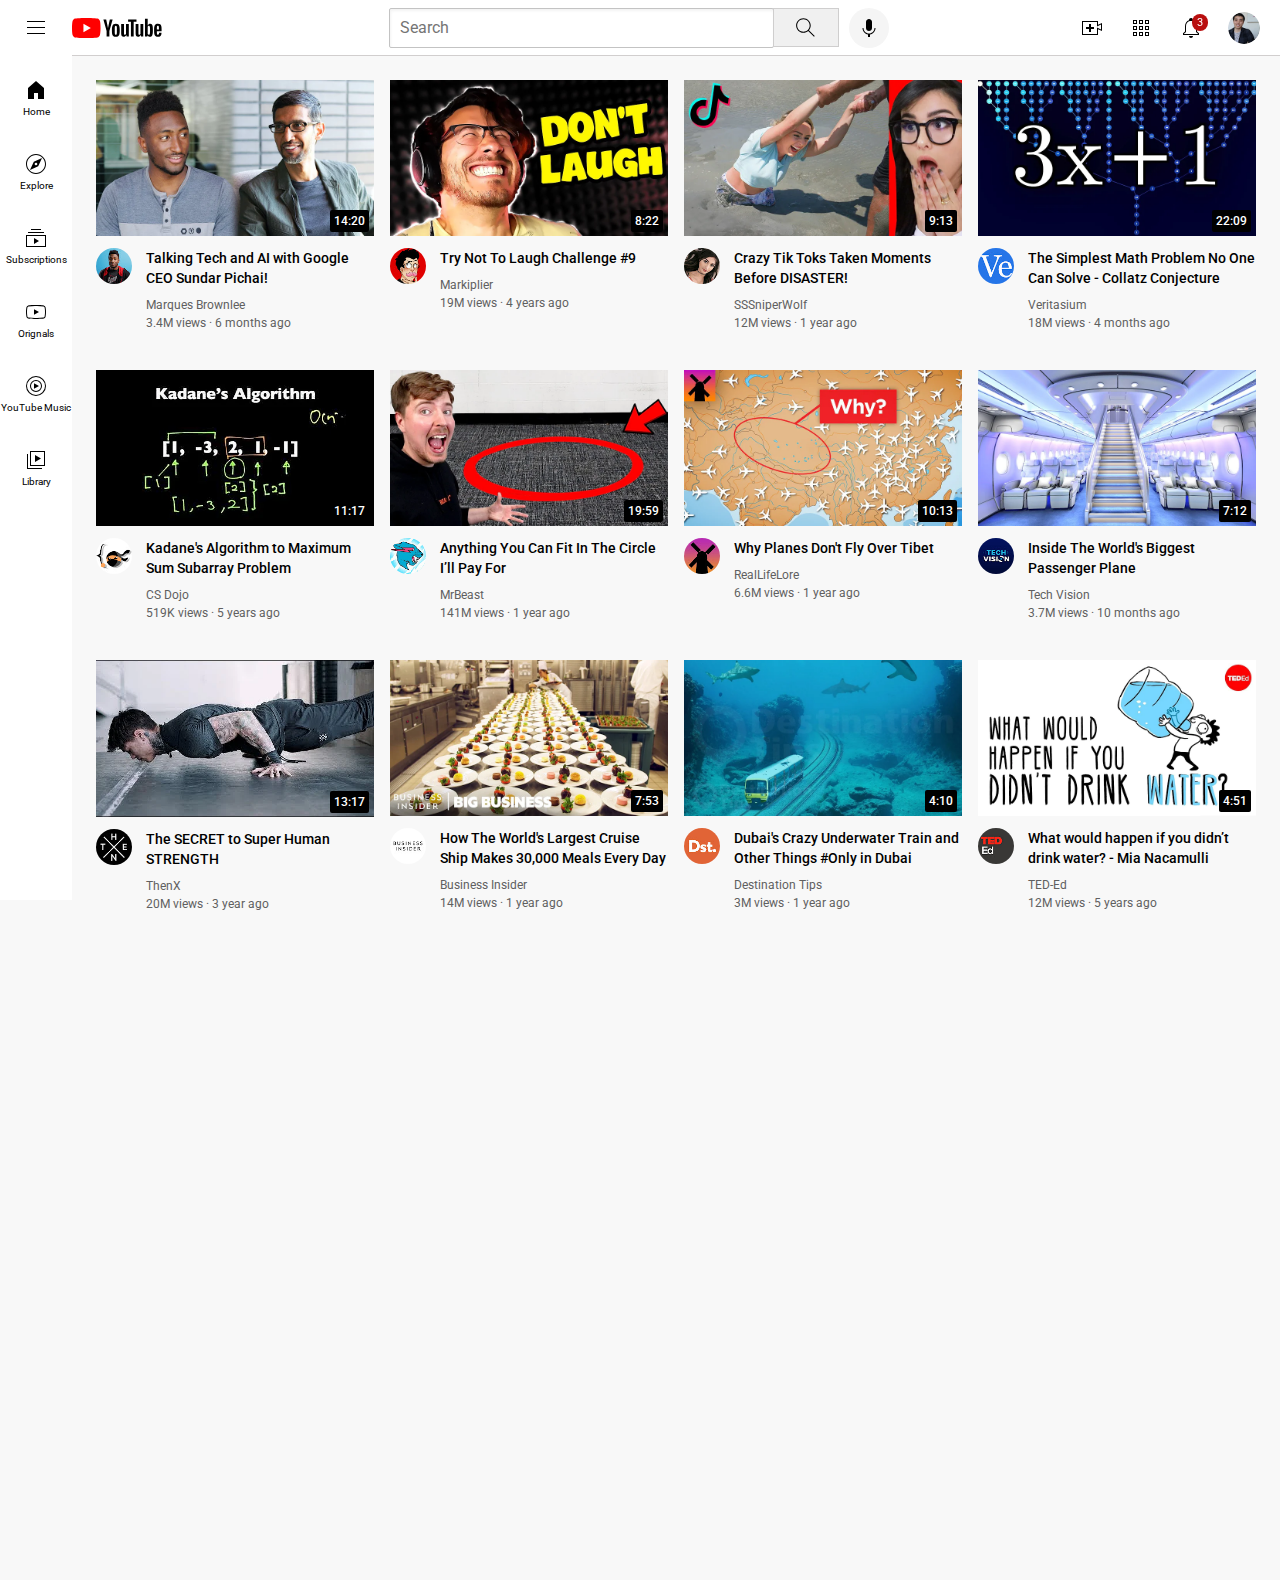
<file: index.html>
<!DOCTYPE html>
<html>
  <head>
    <title>Youtube Clone</title>
    <link rel="preconnect" href="https://fonts.googleapis.com" />
    <link rel="preconnect" href="https://fonts.gstatic.com" crossorigin />
    <link
      href="https://fonts.googleapis.com/css2?family=Roboto:wght@400;500;700&display=swap"
      rel="stylesheet"/>
    <link rel="stylesheet" href="styles/general.css">
    <link rel="stylesheet" href="styles/header.css">
    <link rel="stylesheet" href="styles/video.css">
    <link rel="stylesheet" href="styles/sidebar.css">


  </head>
  <body>
    <header class="header">
      <div class="left-section">
        <img class="hamburger-menu" src="icons/hamburger-menu.svg">
        <img class="youtube-logo" src="icons/youtube-logo.svg">
      </div>
      <div class="middle-section">
        <input class="search-bar" type="text" placeholder="Search">
        <button class="search-button">
          <img class="search-icon" src="icons/search.svg">
          <div class="tooltip">Search</div>
        </button>
        <!--Always put position absolute inside position relative-->
        <button class="voice-search-button">
          <img class="voice-search-icon" src="icons/voice-search-icon.svg">
          <div class="tooltip">Search with your voice</div>
        </button>
      </div>
      <div class="right-section">
        <div class="upload-icon-container">
          <img class="upload-icon" src="icons/upload.svg">
          <div class="tooltip">Create</div>
        </div>
        <div class="youtube-apps-icon-container">
          <img class="youtube-apps-icon" src="icons/youtube-apps.svg">
          <div class="tooltip">Youtube apps</div>
        </div>
        <div class="notifications-icon-container">
          <img class="notifications-icon" src="icons/notifications.svg">
          <div class="notifications-count">3</div>
          <div class="tooltip">Notifications</div>
        </div>       
        <img class="current-user-picture" src="channel-pictures/my-channel.jpeg">
      </div>
    </header>
    <nav class="sidebar">
      <div class="sidebar-link">
        <img src="icons/home.svg">
        <div>Home</div>
      </div>
      <div class="sidebar-link">
        <img src="icons/explore.svg">
        <div>Explore</div>
      </div>
      <div class="sidebar-link">
        <img src="icons/subscriptions.svg">
        <div>Subscriptions</div>
      </div>
      <div class="sidebar-link">
        <img src="icons/originals.svg">
        <div>Orignals</div>
      </div>
      <div class="sidebar-link">
        <img src="icons/youtube-music.svg">
        <div>YouTube Music</div>
      </div>
      <div class="sidebar-link">
        <img src="icons/library.svg">
        <div>Library</div>
      </div>
    </nav>

    <main>
      <section class="video-grid">
        <div class="video-preview">
          <div class="thumbnail-row">
            <img class="thumbnail" src="thumbnails/thumbnail-1.webp" />
            <div class="video-time">14:20</div>
          </div>
          <div class="video-info-grid">
            <div class="channel-picture">
              <img class="profile-picture" src="channel-pictures\channel-1.jpeg" />
            </div>
            <div class="video-info">
              <p class="video-title">
                Talking Tech and AI with Google CEO Sundar Pichai!
              </p>
              <p class="video-author">Marques Brownlee</p>
              <p class="video-stats">3.4M views &#183; 6 months ago</p>
            </div>
          </div>
        </div>
    
        <div class="video-preview">
          <div class="thumbnail-row">
            <img class="thumbnail" src="thumbnails/thumbnail-2.webp" />
            <div class="video-time">8:22</div>
          </div>
          <div class="video-info-grid">
            <div class="channel-picture">
              <img class="profile-picture" src="channel-pictures\channel-2.jpeg" />
            </div>
            <div class="video-info">
              <p class="video-title">
                Try Not To Laugh Challenge #9
              </p>
              <p class="video-author">Markiplier</p>
              <p class="video-stats">19M views &#183; 4 years ago</p>
            </div>
          </div>
        </div>
    
        <div class="video-preview">
          <div class="thumbnail-row">
            <img class="thumbnail" src="thumbnails/thumbnail-3.webp" />
            <div class="video-time">9:13</div>
          </div>
          <div class="video-info-grid">
            <div class="channel-picture">
              <img class="profile-picture" src="channel-pictures\channel-3.jpeg" />
            </div>
            <div class="video-info">
              <p class="video-title">
                Crazy Tik Toks Taken Moments Before DISASTER!
              </p>
              <p class="video-author">SSSniperWolf</p>
              <p class="video-stats">12M views &#183; 1 year ago</p>
            </div>
          </div>
        </div>
    
        <div class="video-preview">
          <div class="thumbnail-row">
            <img class="thumbnail" src="thumbnails/thumbnail-4.webp" />
            <div class="video-time">22:09</div>
          </div>
          <div class="video-info-grid">
            <div class="channel-picture">
              <img class="profile-picture" src="channel-pictures\channel-4.jpeg" />
            </div>
            <div class="video-info">
              <p class="video-title">
                The Simplest Math Problem No One Can Solve - Collatz Conjecture
              </p>
              <p class="video-author">Veritasium</p>
              <p class="video-stats">18M views &#183; 4 months ago</p>
            </div>
          </div>
        </div>
    
        <div class="video-preview">
          <div class="thumbnail-row">
            <img class="thumbnail" src="thumbnails/thumbnail-5.webp" />
            <div class="video-time">11:17</div>
          </div>
          <div class="video-info-grid">
            <div class="channel-picture">
              <img class="profile-picture" src="channel-pictures\channel-5.jpeg" />
            </div>
            <div class="video-info">
              <p class="video-title">
                Kadane's Algorithm to Maximum Sum Subarray Problem
              </p>
              <p class="video-author">CS Dojo</p>
              <p class="video-stats">519K views &#183; 5 years ago</p>
            </div>
          </div>
        </div>
    
        <div class="video-preview">
          <div class="thumbnail-row">
            <img class="thumbnail" src="thumbnails/thumbnail-6.webp" />
            <div class="video-time">19:59</div>
          </div>
          <div class="video-info-grid">
            <div class="channel-picture">
              <img class="profile-picture" src="channel-pictures\channel-6.jpeg" />
            </div>
            <div class="video-info">
              <p class="video-title">
                Anything You Can Fit In The Circle I’ll Pay For
              </p>
              <p class="video-author">MrBeast</p>
              <p class="video-stats">141M views &#183; 1 year ago</p>
            </div>
          </div>
        </div>
    
        <div class="video-preview">
          <div class="thumbnail-row">
            <img class="thumbnail" src="thumbnails/thumbnail-7.webp" />
            <div class="video-time">10:13</div>
          </div>
          <div class="video-info-grid">
            <div class="channel-picture">
              <img class="profile-picture" src="channel-pictures\channel-7.jpeg" />
            </div>
            <div class="video-info">
              <p class="video-title">
                Why Planes Don't Fly Over Tibet
              </p>
              <p class="video-author">RealLifeLore</p>
              <p class="video-stats">6.6M views &#183; 1 year ago</p>
            </div>
          </div>
        </div>
    
        <div class="video-preview">
          <div class="thumbnail-row">
            <img class="thumbnail" src="thumbnails/thumbnail-8.webp" />
            <div class="video-time">7:12</div>
          </div>
          <div class="video-info-grid">
            <div class="channel-picture">
              <img class="profile-picture" src="channel-pictures\channel-8.jpeg" />
            </div>
            <div class="video-info">
              <p class="video-title">
                Inside The World's Biggest Passenger Plane
              </p>
              <p class="video-author">Tech Vision</p>
              <p class="video-stats">3.7M views &#183; 10 months ago</p>
            </div>
          </div>
        </div>
    
        <div class="video-preview">
          <div class="thumbnail-row">
            <img class="thumbnail" src="thumbnails/thumbnail-9.webp" />
            <div class="video-time">13:17</div>
          </div>
          <div class="video-info-grid">
            <div class="channel-picture">
              <img class="profile-picture" src="channel-pictures\channel-9.jpeg" />
            </div>
            <div class="video-info">
              <p class="video-title">
                The SECRET to Super Human STRENGTH
              </p>
              <p class="video-author">ThenX</p>
              <p class="video-stats">20M views &#183; 3 year ago</p>
            </div>
          </div>
        </div>
    
        <div class="video-preview">
          <div class="thumbnail-row">
            <img class="thumbnail" src="thumbnails/thumbnail-10.webp" />
            <div class="video-time">7:53</div>
          </div>
          <div class="video-info-grid">
            <div class="channel-picture">
              <img class="profile-picture" src="channel-pictures\channel-10.jpeg" />
            </div>
            <div class="video-info">
              <p class="video-title">
                How The World's Largest Cruise Ship Makes 30,000 Meals Every Day
              </p>
              <p class="video-author">Business Insider</p>
              <p class="video-stats">14M views &#183; 1 year ago</p>
            </div>
          </div>
        </div>
    
        <div class="video-preview">
          <div class="thumbnail-row">
            <img class="thumbnail" src="thumbnails/thumbnail-11.webp" />
            <div class="video-time">4:10</div>
          </div>
          <div class="video-info-grid">
            <div class="channel-picture">
              <img class="profile-picture" src="channel-pictures\channel-11.jpeg" />
            </div>
            <div class="video-info">
              <p class="video-title">
                Dubai's Crazy Underwater Train and Other Things #Only in Dubai
              </p>
              <p class="video-author">Destination Tips</p>
              <p class="video-stats">3M views &#183; 1 year ago</p>
            </div>
          </div>
        </div>
    
        <div class="video-preview">
          <div class="thumbnail-row">
            <img class="thumbnail" src="thumbnails/thumbnail-12.webp" />
            <div class="video-time">4:51</div>
          </div>
          <div class="video-info-grid">
            <div class="channel-picture">
              <img class="profile-picture" src="channel-pictures\channel-12.jpeg" />
            </div>
            <div class="video-info">
              <p class="video-title">
                What would happen if you didn’t drink water? - Mia Nacamulli
              </p>
              <p class="video-author">TED-Ed</p>
              <p class="video-stats">12M views &#183; 5 years ago</p>
            </div>
          </div>
        </div>
  
      </section>
    </main>

    

  </body>
</html>
</file>
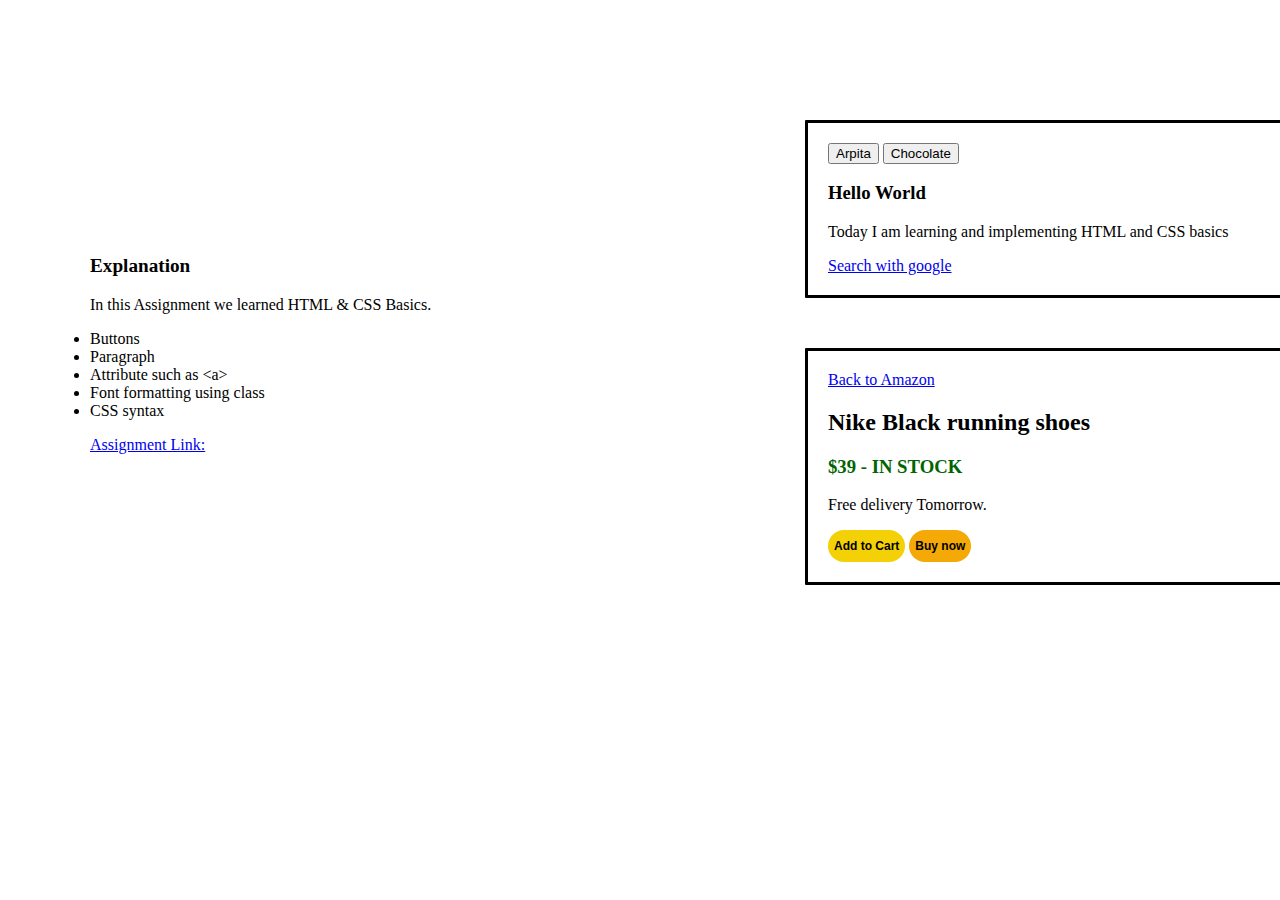
<file: intro-to-html/Assignments/assignment 1.html>
<!DOCTYPE html>
<html lang="en">
<head>
    <title>Assignment 1</title>
    <link rel="stylesheet" href="styles/assignment1.css"/>
</head>
<body style="width: 1705px;
    margin: 0;">
    <div class="page">
        <div class="explanation">
            <p class=" h1">
                Explanation
            </p>
            <p class="body">
                In this Assignment we learned HTML & CSS Basics.
                <li>Buttons</li>
                <li>Paragraph</li>
                <li>Attribute such as &lt;a&gt; </li>
                <li>Font formatting using class</li>
                <li>CSS syntax</li>
                <p><u><a href="https://github.com/SuperSimpleDev/html-css-course-2022/tree/main/1-exercise-solutions/lesson-01#exercises" target="_blank">Assignment Link:</a></u></p>  
            </p>

        </div>
        <div class="assignment">
            <div class = "sec1">
                <button>Arpita</button>
                <button>Chocolate</button>
                <h3>Hello World</h3>
                <p>Today I am learning and implementing HTML and CSS basics</p>
                <a href="https://www.google.co.in/" target="_blank">Search with google</a>
            </div>
            <div class="sec2">
                <a href="https://www.amazon.in/" target="_blank">Back to Amazon</a>
                <h2 class="text-display">Nike Black running shoes</h2>
                <h3 class="prize-display">$39 - IN STOCK</h3>
                <p>Free delivery Tomorrow.</p>
                <button class="cart">Add to Cart</button>
                <button class="buy-now">Buy now</button>
            </div>
        </div>
    </div>


</body>
</html>
</file>
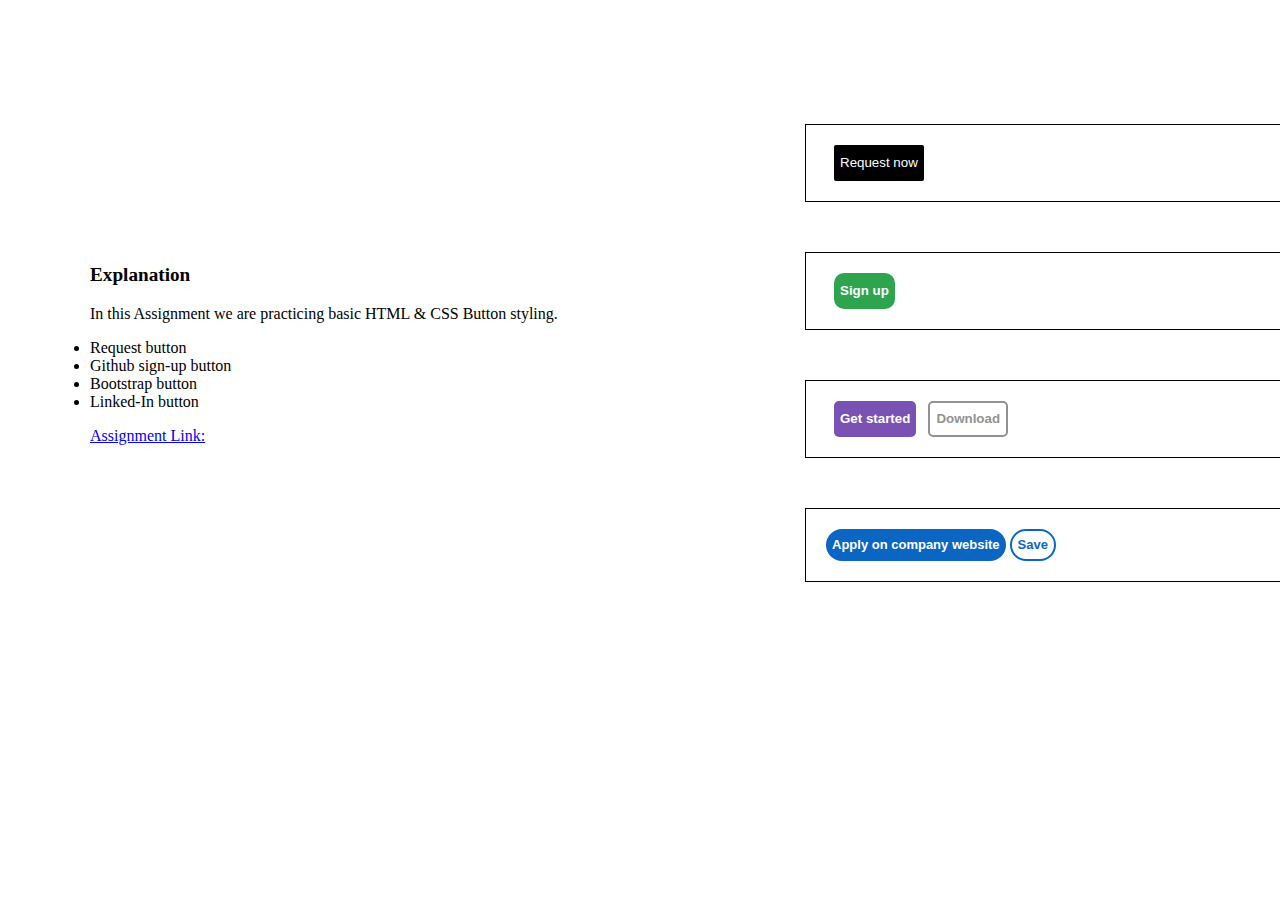
<file: intro-to-html/Assignments/assignment 2.html>
<!DOCTYPE html>
<html lang="en">
<head>
    <meta charset="UTF-8">
    <meta name="viewport" content="width=device-width, initial-scale=1.0">
    <title>Assignment 2</title>
    <link rel="stylesheet" href="styles/assignment2.css"/>
</head>
<body style="width: 1705px;
    margin: 0;">
    <div class="page">
        <div class="explanation">
            <p class=" h1">
                Explanation
            </p>
            <p class="body">
                In this Assignment we are practicing basic HTML & CSS Button styling.
                <li> Request button</li>
                <li> Github sign-up button</li>
                <li>Bootstrap button</li>
                <li>Linked-In button</li>
                <p><u><a href="https://github.com/SuperSimpleDev/html-css-course-2022/tree/main/1-exercise-solutions/lesson-02#readme" target="_blank">Assignment Link:</a></u></p>  
            </p>

        </div>
        <div class="assignment">
            <div class="sec1">
                <button class="uber">Request now</button>
            </div>
            <div class="sec1">
                <button class="Github">Sign up</button>
            </div>
            <div class="sec1">
                <button class="Bootstrap">Get started</button>
                <button class="boot-download">Download</button>
            </div>
            <div class="sec1">
                <button class="Linkedin">Apply on company website</button>
                <button class="link-save">Save</button>
            </div>
        </div>
    </div>


</body>
</html>
</file>
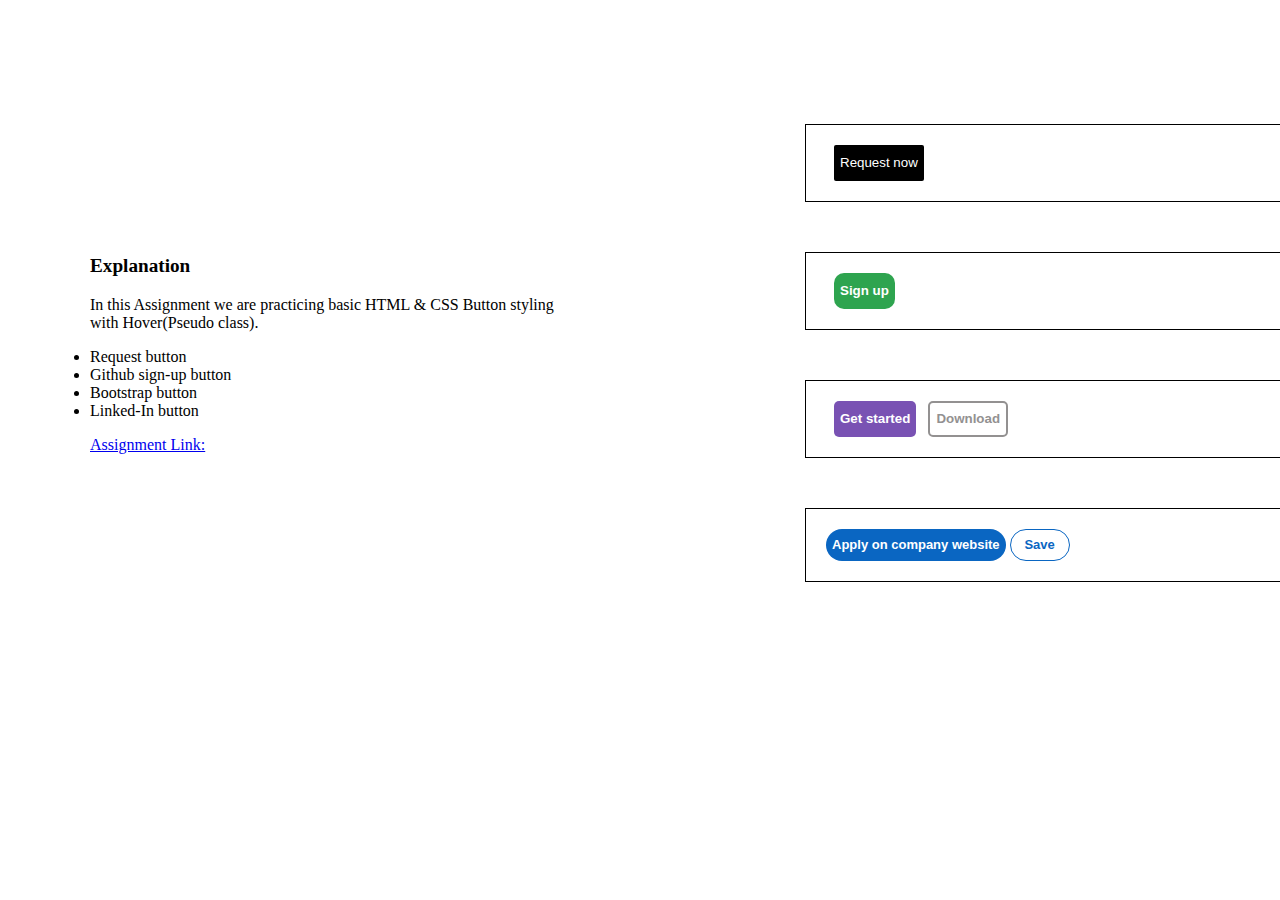
<file: intro-to-html/Assignments/assignment 3.html>
<!DOCTYPE html>
<html lang="en">
<head>
    <meta charset="UTF-8">
    <meta name="viewport" content="width=device-width, initial-scale=1.0">
    <title>Assignment 3</title>
    <link rel="stylesheet" href="styles/assignment3.css"/>
</head>
<body style="width: 1705px;
    margin: 0;">
    <div class="page">
        <div class="explanation">
            <p class=" h1">
                Explanation
            </p>
            <p class="body">
                In this Assignment we are practicing basic HTML & CSS Button styling with Hover(Pseudo class).
                <li> Request button</li>
                <li> Github sign-up button</li>
                <li>Bootstrap button</li>
                <li>Linked-In button</li>
                <p><u><a href="https://github.com/SuperSimpleDev/html-css-course-2022/tree/main/1-exercise-solutions/lesson-03#readme" target="_blank">Assignment Link:</a></u></p>  
            </p>

        </div>
        <div class="assignment">
            <div class="sec1">
                <button class="uber">Request now</button>
            </div>
            <div class="sec1">
                <button class="Github">Sign up</button>
            </div>
            <div class="sec1">
                <button class="Bootstrap">Get started</button>
                <button class="boot-download">Download</button>
            </div>
            <div class="sec1">
                <button class="Linkedin">Apply on company website</button>
                <button class="link-save">Save</button>
            </div>
        </div>
    </div>


</body>
</html>
</file>
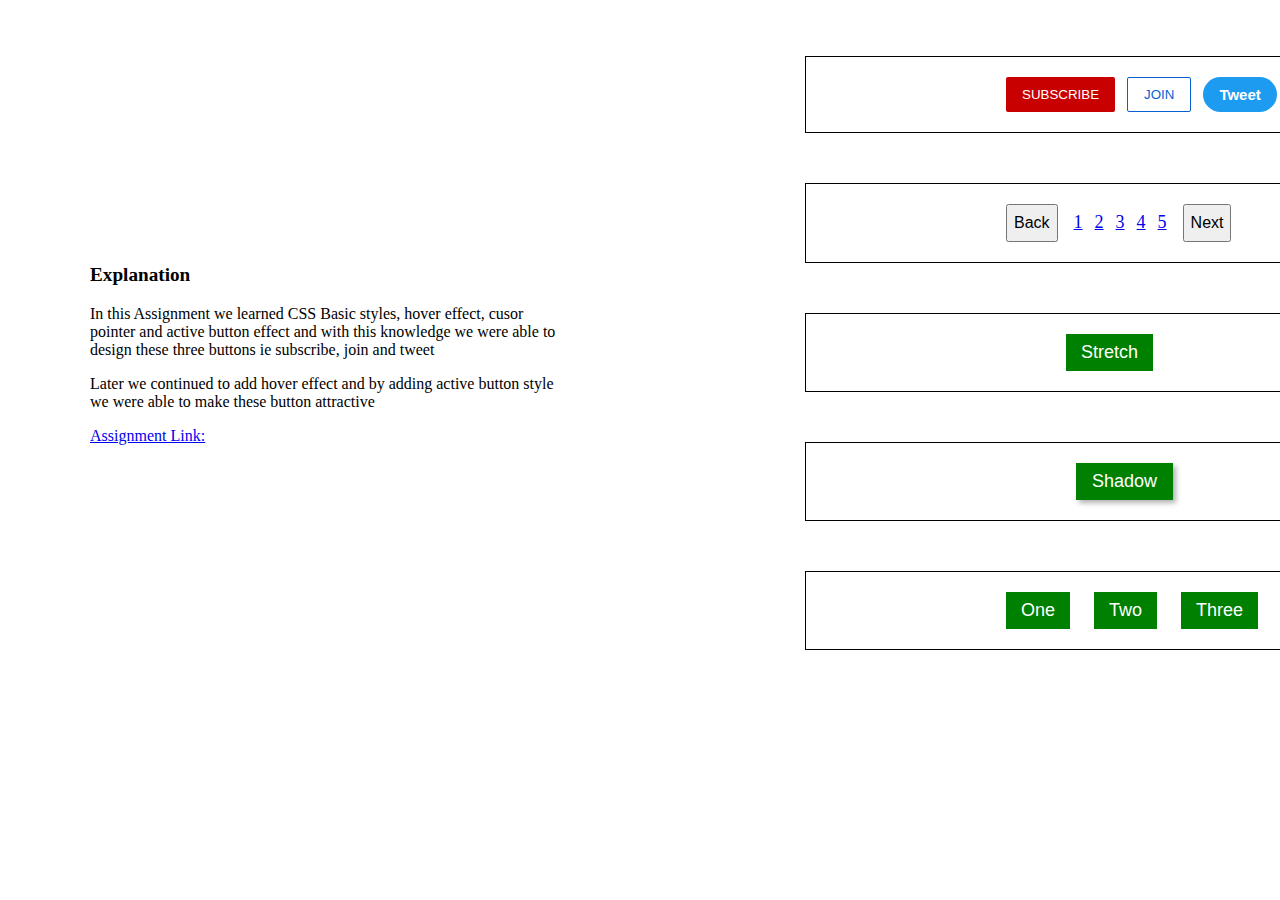
<file: intro-to-html/Assignments/assignment 4.html>
<!DOCTYPE html>
<html>
<head>
    <title>Assignment 4</title>
    <style>

    </style>
    <link rel="stylesheet" href="styles/assignment4.css"/>
</head>
<body style="width: 1705px;
    margin: 0;">
    <div class="page">
        <div class="explanation">
            <p class=" h1">
                Explanation
            </p>
            <p class="body">
                In this Assignment we learned CSS Basic styles, 
                hover effect, cusor pointer and active button effect
                and with this knowledge we were able to design these three buttons 
                ie subscribe, join and tweet
                <p class="body">
                Later we continued to add hover effect 
                and by adding active button style we were able to make these button attractive  
                </p>
                <p><u><a href="https://github.com/SuperSimpleDev/html-css-course-2022/tree/main/1-exercise-solutions/lesson-04#readme" target="_blank">Assignment Link:</a></u></p>
                
            </p>

        </div>
        <div class="assignment">
            <div class="sec1">
                <button class="subscribe-button">SUBSCRIBE</button>
                <button class="join-button">JOIN</button>
                <button class="tweet-button">Tweet</button>
            </div>
            <div class="sec1">
                <button class="back-button">Back</button>
                <a class="search-result" href="https://google.com" target="_blank">1</a>
                <a class="search-result" href="https://google.com" target="_blank">2</a>
                <a class="search-result" href="https://google.com" target="_blank">3</a>
                <a class="search-result" href="https://google.com" target="_blank">4</a>
                <a class="search-result" href="https://google.com" target="_blank">5</a>
                <button class="next-button">Next</button>
            </div>
            <div class="sec1">
                <button class="stretch-button">Stretch</button>
            </div>
            <div class="sec1">
                <button class="shadow-button">Shadow</button>
            </div>
            <div class="sec1">
                <button class="side-stretch-button1">One</button>
                <button class="side-stretch-button">Two</button>
                <button class="side-stretch-button">Three</button>
            </div>
        </div>
        
    </div>


</body>
</html>
</file>
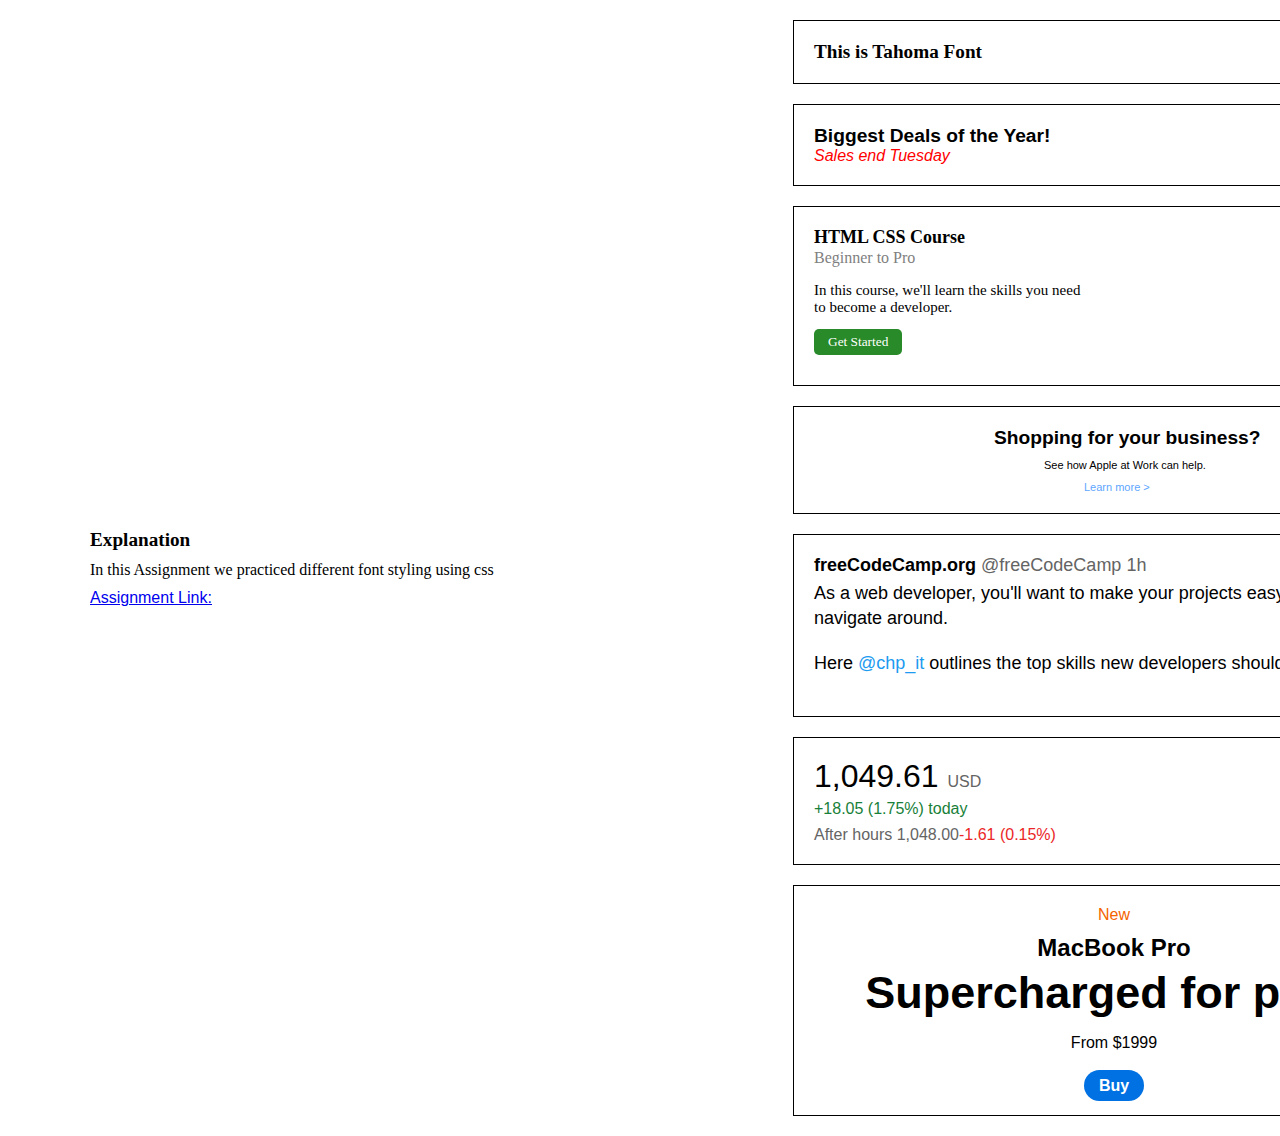
<file: intro-to-html/Assignments/assignment 5.html>
<!DOCTYPE html>
<html>
<head>
    <title>Assignment 5</title>
    <style>

    </style>
    <link rel="stylesheet" href="styles/assignment5.css"/>
</head>
<body style="width: 1705px;
    margin: 0;">
    <div class="page">
        <div class="explanation">
            <p class=" h1">
                Explanation
            </p>
            <p class="body">
                In this Assignment we practiced different font styling using css
                
                <p><u><a href="https://github.com/SuperSimpleDev/html-css-course-2022/tree/main/1-exercise-solutions/lesson-05#readme" target="_blank">Assignment Link:</a></u></p>
                
            </p>

        </div>
        <div class="assignment">
            <div class="sec1">
                <p class="a1">This is Tahoma Font</p>
            </div>
            <div class="sec1">
                <p class="a2">Biggest Deals of the Year!</p>
                <p class="a3">Sales end Tuesday</p>
            </div>
            <div class="sec1">
                <p class="a4">HTML CSS Course</p>
                <p class="a5">Beginner to Pro</p>
                <p class="a6">
                    In this course, we'll learn the skills you need to become a developer.
                </p>
                <button class="button">Get Started</button>
            </div>
            <div class="sec1">
                <p class="a7">Shopping for your business?</p>
                <p class="a8">See how Apple at Work can help.</p>
                <p class="a9">Learn more &gt;</p>
            </div>
            <div class="sec1">
                <p class="tweet-header">
                    <span class="tweet-author">freeCodeCamp.org</span>
                    <span class="tweet-info">@freeCodeCamp 1h</span>
                  </p>
                  
                  <p class="tweet">
                    As a web developer, you'll want to make your projects easy to use and navigate around.
                  </p>
                  
                  <p class="tweet">
                    Here <span class="twitter-handle">@chp_it</span> outlines the top skills new developers should have.
                  </p>
            </div>
            <div class="sec1">
                <p class="price2">1,049.61 <span class="currency">USD</span></p>                    
                <p class="change">+18.05 (1.75%) today</p>                  
                <p class="after-hours">After hours 1,048.00<span class="after-hours-change">-1.61 (0.15%)</span></p>
            </div>
            <div class="sec1">
                <p class="new">New</p>                  
                <p class="product">MacBook Pro</p>               
                <p class="title">Supercharged for pros.</p>               
                <p class="price">From $1999</p>
                <p><span class="buy">Buy</span></p>
            </div>
        </div>
        
    </div>


</body>
</html>
</file>
<file: styles/general.css>
p {
    font-family: Roboto, Arial;
    margin-top: 0;
    margin-bottom: 0;
  }
  
  body {
    margin: 0;
    padding-top: 80px ;
    padding-left: 96px;
    padding-right: 24px;
    background-color: rgb(248, 248, 248);
    height: 1500px;
  }
</file>
<file: styles/header.css>
.header {
    height: 55px;
    display: flex;
    flex-direction: row;
    justify-content: space-between;
    position: fixed;
    top: 0;
    left: 0;
    right: 0;
    background-color: white;
    border-bottom-style: solid;
    border-bottom-width: 1px;
    border-color: rgb(209, 206, 206);
    z-index: 100;
  
  }
  
  .left-section {
    display: flex;
    align-items: center;
  }
  
  .hamburger-menu {
    height: 24px;
    margin-left: 24px;
    margin-right: 24px;
  }
  
  .youtube-logo {
    height: 20px;
  }
  
  .middle-section {
    flex: 1;
    margin-left: 70px;
    margin-right: 35px;
    max-width: 500px;
    display: flex;
    align-items: center;
  }
  
  .search-bar {
    flex: 1;
    height: 36px;
    padding-left: 10px;
    font-size: 16px;
    border: 1px solid rgb(195, 195, 195);
    border-radius: 2px;
    box-shadow: inset 1px 2px 3px rgba(0, 0, 0, 0.05);
    width: 0;
  }
  
  .search-bar:focus{
    border: 1px solid blue;
  }
  
  .search-bar::placeholder {
    font-family: Roboto, Arial;
    font-size: 16px;
  }
  
  .search-button {
    height: 39px;
    width: 66px;
    background-color: rgb(240, 240, 240);
    border-width: 1px;
    border-style: solid;
    border-color: rgb(207, 206, 206);
    margin-left: -1px;
    margin-right: 10px;
    position: relative;
  }

  .search-button,
  .voice-search-button,
  .upload-icon-container,
  .youtube-apps-icon-container,
  .notifications-icon-container{
    position: relative;
    display: flex;
    justify-content: center;
    align-items: center;
  }

  .search-button .tooltip,
  .voice-search-button .tooltip,
  .upload-icon-container .tooltip,
  .youtube-apps-icon-container .tooltip,
  .notifications-icon-container .tooltip{
    font-family: Roboto,Arial;
    position: absolute;
    background-color: grey;
    color: white;
    padding-left: 8px;
    padding-right: 8px;
    padding-top: 4px;
    padding-bottom: 4px;
    border-radius: 2px;
    font-size: 12px;
    bottom: -30px;
    opacity: 0;
    transition: opacity 0.15;
    pointer-events: none;
    white-space: nowrap;
  }

  .search-button:hover .tooltip,
  .voice-search-button:hover .tooltip,
  .upload-icon-container:hover .tooltip,
  .youtube-apps-icon-container:hover .tooltip,
  .notifications-icon-container:hover .tooltip{
    opacity: 1;
  }
  .search-icon {
    height: 25px;
  }
  
  .voice-search-button {
    height: 40px;
    width: 40px;
    border-radius: 20px;
    border: none;
    background-color: rgb(245, 245, 245);
  }
  
  .voice-search-icon {
    height: 24px;
  }
  
  .right-section {
    width: 180px;
    margin-right: 20px;
    display: flex;
    align-items: center;
    justify-content: space-between;
    flex-shrink: 0;
  }
  
  .upload-icon {
    height: 24px;
  }
  
  .youtube-apps-icon {
    height: 24px;
  }
  
  .notifications-icon {
    height: 24px;
  }
  .notifications-icon-container{
    position: relative;
  }

  .notifications-count{
    position:absolute;
    top: -2px;
    right: -5px;
    background-color: rgb(185, 15, 15);
    color: white;
    font-family: Roboto,Arial;
    font-size: 11px;
    padding-left: 5px;
    padding-top: 2px ;
    padding-bottom:2px ;
    padding-right: 5px;
    border-radius: 10px;
    }
  
  .current-user-picture {
    height: 32px;
    border-radius: 16px;
  }
</file>
<file: styles/video.css>
.thumbnail {
    width: 100%;
  }
  
  .video-title {
    margin-top: 0;
    font-size: 14px;
    font-weight: 500;
    line-height: 20px;
    margin-bottom: 10px;
  }
  
  .video-info-grid {
    display: grid;
    grid-template-columns: 50px 1fr;
  }
  
  .profile-picture {
    width: 36px;
    border-radius: 50px;
  }
  
  .thumbnail-row {
    margin-bottom: 8px;
    position: relative;
  }
  
  .video-author,
  .video-stats {
    font-size: 12px;
    color: rgb(96, 96, 96);
  }
  
  .video-author {
    margin-bottom: 4px;
  }
  
  .video-grid {
    display: grid;
    grid-template-columns: 1fr 1fr 1fr;
    column-gap: 16px;
    row-gap: 40px;
  }

  @media (max-width: 750px)
  {
    .video-grid{
      grid-template-columns: 1fr 1fr;
    }
  }
  @media (min-width:751px) and (max-width:999px)
  {
    .video-grid{
      grid-template-columns: 1fr 1fr 1fr;
    }
  }

  @media (min-width: 1000px)
  {
    .video-grid{
      grid-template-columns: 1fr 1fr 1fr 1fr;
    }
  }
  .video-time{
    position: absolute;
    background-color: black;
    color: white;
    font-family: Roboto, Arial;
    font-size: 12px;
    font-weight: 500;
    padding: 4px;
    bottom: 8px;
    right: 5px;
    border-radius: 2px;
  }
</file>
<file: styles/sidebar.css>
.sidebar{
    position: fixed;
    left: 0;
    bottom: 0;
    top: 55px;
    background-color: white;
    width: 72px;
    z-index: 200;
    padding-top: 5px;
}

.sidebar-link{ 
    height: 74px;
    display: flex;
    flex-direction: column;
    justify-content: center;
    align-items: center;
}

.sidebar-link:hover{
    background-color: rgb(235, 235, 235);
    cursor: pointer;
}
.sidebar-link img{
    height: 24px;
    margin-bottom: 4px;
}

.sidebar-link div{
    font-family: Roboto, Arial;
    font-size: 10px;


}
</file>
<file: intro-to-html/Assignments/styles/assignment1.css>
.page{
    display: grid;
    grid-template-columns: 1fr 2fr;
    height: 705px;
    column-gap: 20px;
    align-items: center;
    margin-left: 70px;
    margin-right: 70px;
  }
  .explanation{
    margin-left: 20px;
    margin-right: 20px;
  
  }
  .assignment{
    margin-left: 200px;
    margin-right: 200px;
  }
  
  .h1{
    font-family:Georgia, 'Times New Roman', Times, serif;
    font-weight: 800;
    font-size: larger;
  }
  
  .body{
    font-family: Georgia, 'Times New Roman', Times, serif;
    font-size: medium;
  }

  .text-display {
    font-style: bold;
    font-size: 20;
  }

  .prize-display {
    font-style: bold;
    font-size: 15;
    color: darkgreen;
  }

  .cart {
    background-color: rgb(244, 208, 6);
    color: rgb(0, 0, 0);
    border: none;
    height: 32px;
    width: 110;
    border-radius: 18px;
    font-weight: bold;
    font-size: 12px;
    cursor: pointer;
  }
  .buy-now {
    background-color: rgb(244, 169, 6);
    color: rgb(0, 0, 0);
    border: none;
    height: 32px;
    width: 110;
    border-radius: 18px;
    font-weight: bold;
    font-size: 12px;
    cursor: pointer;
  }

  .sec2,
  .sec1{
    margin-bottom: 50px;
    margin-top: 50px;
    border: solid;
    border-radius: 1px;
    padding: 20px;
  }
</file>
<file: intro-to-html/Assignments/styles/assignment2.css>
.page{
    display: grid;
    grid-template-columns: 1fr 2fr;
    height: 705px;
    column-gap: 20px;
    align-items: center;
    margin-left: 70px;
    margin-right: 70px;
  }
  .explanation{
    margin-left: 20px;
    margin-right: 20px;
  
  }
  .assignment{
    margin-left: 200px;
    margin-right: 200px;
  }
  
  .h1{
    font-family:Georgia, 'Times New Roman', Times, serif;
    font-weight: 800;
    font-size: larger;
  }
  
  .body{
    font-family: Georgia, 'Times New Roman', Times, serif;
    font-size: medium;
  }

  .uber {
    background-color: rgb(0, 0, 0);
    color: rgb(255, 255, 255);
    border: none;
    height: 36px;
    width: 105;
    border-radius: 2px;
    cursor: pointer;
    margin-left: 8px;
  }

  .Github {
    background-color: rgb(46, 164, 79);
    color: rgb(255, 255, 255);
    border: none;
    height: 36px;
    width: 90;
    border-radius: 10px;
    cursor: pointer;
    margin-left: 8px;
    font-weight: bold;
  }

  .Bootstrap {
    background-color: rgb(121, 82, 179);
    color: rgb(255, 255, 255);
    border: none;
    height: 36px;
    width: 110;
    border-radius: 5px;
    cursor: pointer;
    margin-left: 8px;
    font-weight: bold;
  }

  .boot-download {
    background-color: rgb(255, 255, 255);
    color: rgb(147, 145, 145);
    border-color: rgb(147, 145, 145);
    border-style: solid;
    border-width: 1;
    height: 36px;
    width: 110;
    border-radius: 5px;
    cursor: pointer;
    margin-left: 8px;
    font-weight: bold;
  }

  .Linkedin {
    background-color: rgb(10, 102, 194);
    color: rgb(255, 255, 255);
    border: none;
    height: 32px;
    width: 200;
    border-radius: 18px;
    font-weight: bold;
    font-size: 13px;
    cursor: pointer;
  }

  .link-save {
    background-color: rgb(255, 255, 255);
    color: rgb(10, 102, 194);
    border-color: rgb(10, 102, 194);
    border-style: solid;
    border-width: 1;
    height: 32px;
    width: 80;
    border-radius: 18px;
    font-weight: bold;
    font-size: 13px;
    cursor: pointer;
  }

  .sec1{
    margin-bottom: 50px;
    margin-top: 50px;
    border: solid;
    border-width: 0.5px;
    padding: 20px;
  }
</file>
<file: intro-to-html/Assignments/styles/assignment3.css>
.page{
    display: grid;
    grid-template-columns: 1fr 2fr;
    height: 705px;
    column-gap: 20px;
    align-items: center;
    margin-left: 70px;
    margin-right: 70px;
  }
  .explanation{
    margin-left: 20px;
    margin-right: 20px;
  
  }
  .assignment{
    margin-left: 200px;
    margin-right: 200px;
  }
  
  .h1{
    font-family:Georgia, 'Times New Roman', Times, serif;
    font-weight: 800;
    font-size: larger;
  }
  
  .body{
    font-family: Georgia, 'Times New Roman', Times, serif;
    font-size: medium;
  }

  .uber {
    background-color: rgb(0, 0, 0);
    color: rgb(255, 255, 255);
    border: none;
    height: 36px;
    width: 105;
    border-radius: 2px;
    cursor: pointer;
    margin-left: 8px;
    transition: opacity 0.5;
  }

  .uber:hover{
    cursor: pointer;
    opacity: 0.8;

  }

  .Github {
    background-color: rgb(46, 164, 79);
    color: rgb(255, 255, 255);
    border: none;
    height: 36px;
    width: 90;
    border-radius: 10px;
    cursor: pointer;
    margin-left: 8px;
    font-weight: bold;
  }

  .Github:hover{
    box-shadow: 0px 5px 8px rgba(0, 0, 0, 0.15);
  }

  .Bootstrap {
    background-color: rgb(121, 82, 179);
    color: rgb(255, 255, 255);
    border: none;
    height: 36px;
    width: 110;
    border-radius: 5px;
    cursor: pointer;
    margin-left: 8px;
    font-weight: bold;
    transition: opacity 0.5;
  }

  .Bootstrap:hover{
    background-color: rgb(100, 71, 143);
  }

  .boot-download {
    background-color: rgb(255, 255, 255);
    color: rgb(147, 145, 145);
    border-color: rgb(147, 145, 145);
    border-style: solid;
    border-width: 1;
    height: 36px;
    width: 110;
    border-radius: 5px;
    cursor: pointer;
    margin-left: 8px;
    font-weight: bold;
  }

  .boot-download:hover{
    background-color:rgb(147, 145, 145); 
    color: rgb(255, 255, 255);
  }

  .Linkedin {
    background-color: rgb(10, 102, 194);
    color: rgb(255, 255, 255);
    border: none;
    height: 32px;
    width: 200;
    border-radius: 18px;
    font-weight: bold;
    font-size: 13px;
    cursor: pointer;
  }

  .Linkedin:hover{
    background-color: rgb(9, 84, 158);
  }

  .link-save {
    background-color: rgb(255, 255, 255);
    color: rgb(10, 102, 194);
    border-color: rgb(10, 102, 194);
    border-style: solid;
    border-width: 1px;
    height: 32px;
    width: 60px;
    border-radius: 18px;
    font-weight: bold;
    font-size: 13px;
    cursor: pointer;
  }

  .link-save:hover{
    background-color:rgb(226, 241, 255) ;
    border-width: 2px;
  }
  .sec1{
    margin-bottom: 50px;
    margin-top: 50px;
    border: solid;
    border-width: 0.5px;
    padding: 20px;
  }
</file>
<file: intro-to-html/Assignments/styles/assignment4.css>
.subscribe-button {
  background-color: rgb(200, 0, 0);
  color: white;
  margin-left: 180px;
  border: none;
  border-radius: 2px;
  cursor: pointer;
  padding-top: 10px;
  padding-bottom: 10px;
  padding-left: 16px;
  padding-right: 16px;
  transition: opacity 0.15s;
  vertical-align: top;
}

.subscribe-button:hover {
  opacity: 0.8;
}

.subscribe-button:active {
  opacity: 0.5;
}

.join-button {
  background-color: white;
  border-color: rgb(6, 95, 212);
  border-style: solid;
  border-width: 1px;
  margin-left: 8px;
  margin-right: 8px;
  color: rgb(6, 95, 212);
  border-radius: 2px;
  cursor: pointer;
  padding-top: 9px;
  padding-bottom: 9px;
  padding-left: 16px;
  padding-right: 16px;
  transition: background-color 0.15s, color 0.15s;
}

.join-button:hover {
  background-color: rgb(6, 95, 212);
  color: white;
}

.join-button:active {
  opacity: 0.7;
}

.tweet-button {
  background-color: rgb(29, 155, 240);
  color: white;
  border: none;
  cursor: pointer;
  padding-top: 9px;
  padding-bottom: 9px;
  padding-left: 16px;
  padding-right: 16px;
  border-radius: 18px;
  font-weight: bold;
  font-size: 15px;
  transition: box-shadow 0.15s;
  vertical-align: top;
}

.tweet-button:hover {
box-shadow: 5px 5px 10px rgba(0, 0, 0, 0.15);
}

.page{
  display: grid;
  grid-template-columns: 1fr 2fr;
  height: 705px;
  column-gap: 20px;
  align-items: center;
  margin-left: 70px;
  margin-right: 70px;
}
.explanation{
  margin-left: 20px;
  margin-right: 20px;

}
.assignment{
  margin-left: 200px;
  margin-right: 200px;
}

.h1{
  font-family:Georgia, 'Times New Roman', Times, serif;
  font-weight: 800;
  font-size: larger;
}

.body{
  font-family: Georgia, 'Times New Roman', Times, serif;
  font-size: medium;
}

.sec1{
  margin-bottom: 50px;
  margin-top: 50px;
  border: solid;
  border-width: 0.5px;
  padding: 20px;
}


.back-button {
  margin-right: 8px;
  padding-top: 8px;
  padding-bottom: 8px;
  font-size: 16px;
  margin-left: 180px;
}

.search-result {
  margin-left: 4px;
  margin-right: 4px;
  font-size: 18px;
}

.next-button {
  margin-left: 8px;
  padding-top: 8px;
  padding-bottom: 8px;
  font-size: 16px;
}
.stretch-button {
  background-color: green;
  color: white;
  border: none;
  font-size: 18px;
  padding-top: 8px;
  padding-bottom: 8px;
  padding-left: 15px;
  padding-right: 15px;
  cursor: pointer;
  transition: padding-top 1s, padding-bottom 1s, padding-left 1s,padding-right 1s;
  margin-left: 240px;
}

.stretch-button:hover {
  padding-top: 18px;
  padding-bottom: 18px;
  padding-left: 36px;
  padding-right: 36px;
}
.stretch-button:active {
  background-color: blueviolet;
}
.shadow-button {
  background-color: green;
  color: white;
  border: none;
  font-size: 18px;
  padding-top: 8px;
  padding-bottom: 8px;
  padding-left: 16px;
  padding-right: 16px;
  margin-left: 250px;
  cursor: pointer;
  box-shadow: 3px 3px 5px rgba(0, 0, 0, 0.3);
}

.shadow-button:active {
  margin-top: 3px;
  margin-left: 237px;
  box-shadow: none;
}
.shadow-button:active {
  background-color: blueviolet;
}

.side-stretch-button {
  background-color: green;
  color: white;
  border: none;
  font-size: 18px;
  padding-top: 8px;
  padding-bottom: 8px;
  cursor: pointer;

  padding-left: 15px;
  padding-right: 15px;
  margin-left: 10px;
  margin-right: 10px;

  transition: padding 0.15s, margin 0.15s;
}

.side-stretch-button:hover
 {
  padding-left: 25px;
  padding-right: 25px;
  margin-left: 0px;
  margin-right: 0px;
}

.side-stretch-button1{
  margin-left: 180px;
  background-color: green;
  color: white;
  border: none;
  font-size: 18px;
  padding-top: 8px;
  padding-bottom: 8px;
  cursor: pointer;
  padding-left: 15px;
  padding-right: 15px;
  margin-right: 10px;
  transition: padding 0.15s, margin 0.15s;
}

.side-stretch-button1:hover
 {
  padding-left: 25px;
  padding-right: 25px;
  margin-left: 170px;
  margin-right: 0px;
}
</file>
<file: intro-to-html/Assignments/styles/assignment5.css>
.page{
    display: grid;
    grid-template-columns: 1fr 2fr;
    height: 705px;
    column-gap: 20px;
    align-items: center;
    margin-left: 70px;
    margin-right: 70px;
   }
.explanation{
    margin-left: 20px;
    margin-right: 20px;

}
.assignment{
    margin-left: 200px;
    margin-right: 200px;
}

.h1{
    font-family:Georgia, 'Times New Roman', Times, serif;
    font-weight: 800;
    font-size: larger;
}

.body{
    font-family: Georgia, 'Times New Roman', Times, serif;
    font-size: medium;
    margin-top: 10px;
    margin-bottom: 10px;
}

.sec1{
    margin-bottom: 20px;
    margin-top: 20px;
    border: solid;
    border-width: 0.5px;
    padding: 20px;
}

p {
    font-family: Arial;
    margin-top: 0px;
    margin-bottom: 0px;

  }
  .a1 {
    font-family: Tahoma;
    font-size: larger;
    font-weight: bolder;
  }
  .a2 {
    font-family: Arial;
    font-size: larger;
    font-weight: bolder;
  }
  .a3 {
    font-family: Arial;
    color: red;
    font-style: italic;
  }
  .a4 {
    font-family: Verdana;
    font-size: large;
    font-weight: bolder;
  }
  .a5 {
    font-family: Verdana;
    line-height: 20px;
    font-size: 16px;
    color: gray;
  }
  .a6 {
    font-family: Verdana;
    width: 270px;
    margin-top: 14px;
    font-size: 15px;
  }
  .button {
    background-color: rgb(40, 138, 40);
    color: white;
    border: none;
    border-radius: 5px;
    font-family: Verdana;
    margin-top: 13px;
    padding-left: 14px;
    padding-right: 14px;
    padding-top: 5px;
    padding-bottom: 5px;
    margin-bottom: 10px;
  }
  .a7 {
    font-family: Arial, Helvetica, sans-serif;
    font-size: larger;
    font-weight: bolder;
    margin-bottom: 10px;
    margin-left: 180px;
  }
  .a8 {
    font-family: Arial, Helvetica, sans-serif;
    font-size: 11px;
    margin-left: 230px;
  }
  .a9 {
    font-family: Arial, Helvetica, sans-serif;
    color: rgb(94, 166, 255);
    font-size: 11px;
    margin-top: 10px;
    margin-left: 270px;
  }

  .tweet-header {
    margin-bottom: 5px;
    font-size: 18px;
  }

  .tweet-author {
    font-weight: bold;
    font-size: 18px;
  }

  .tweet-info {
    color: rgb(100, 100, 100);
    font-size: 18px;
  }

  .tweet {
    width: 600px;
    line-height: 25px;
    margin-bottom: 20px;
    font-size: 18px;
  }

  .twitter-handle {
    color: rgb(29, 155, 240);
    font-size: 18px;
  }

  .new {
    color: rgb(245, 99, 0);
    margin-bottom: 10px;
    text-align: center;
  }

  .product {
    font-size: 24px;
    font-weight: bold;
    margin-bottom: 5px;
    text-align: center;
  }

  .title {
    font-size: 45px;
    font-weight: bold;
    margin-bottom: 15px;
    text-align: center;
  }

  .price {
    margin-bottom: 25px;
    text-align: center;
  }

  .buy {
    background-color: rgb(0, 113, 227);
    color: white;
    padding-top: 7px;
    padding-bottom: 7px;
    padding-left: 15px;
    padding-right: 15px;
    border-radius: 30px;
    font-weight: bold;
    cursor: pointer;
    text-align: center;
    margin-left: 270px;
  }

  .price2 {
    font-size: 32px;
    margin-bottom: 5px;
  }

  .currency {
    font-size: 16px;
    color: rgb(100, 100, 100);
  }

  .change {
    color: rgb(24, 128, 56);
    margin-bottom: 8px;
  }

  .after-hours {
    color: rgb(100, 100, 100);
  }

  .after-hours-change {
    color: rgb(235, 39, 39);}
</file>
